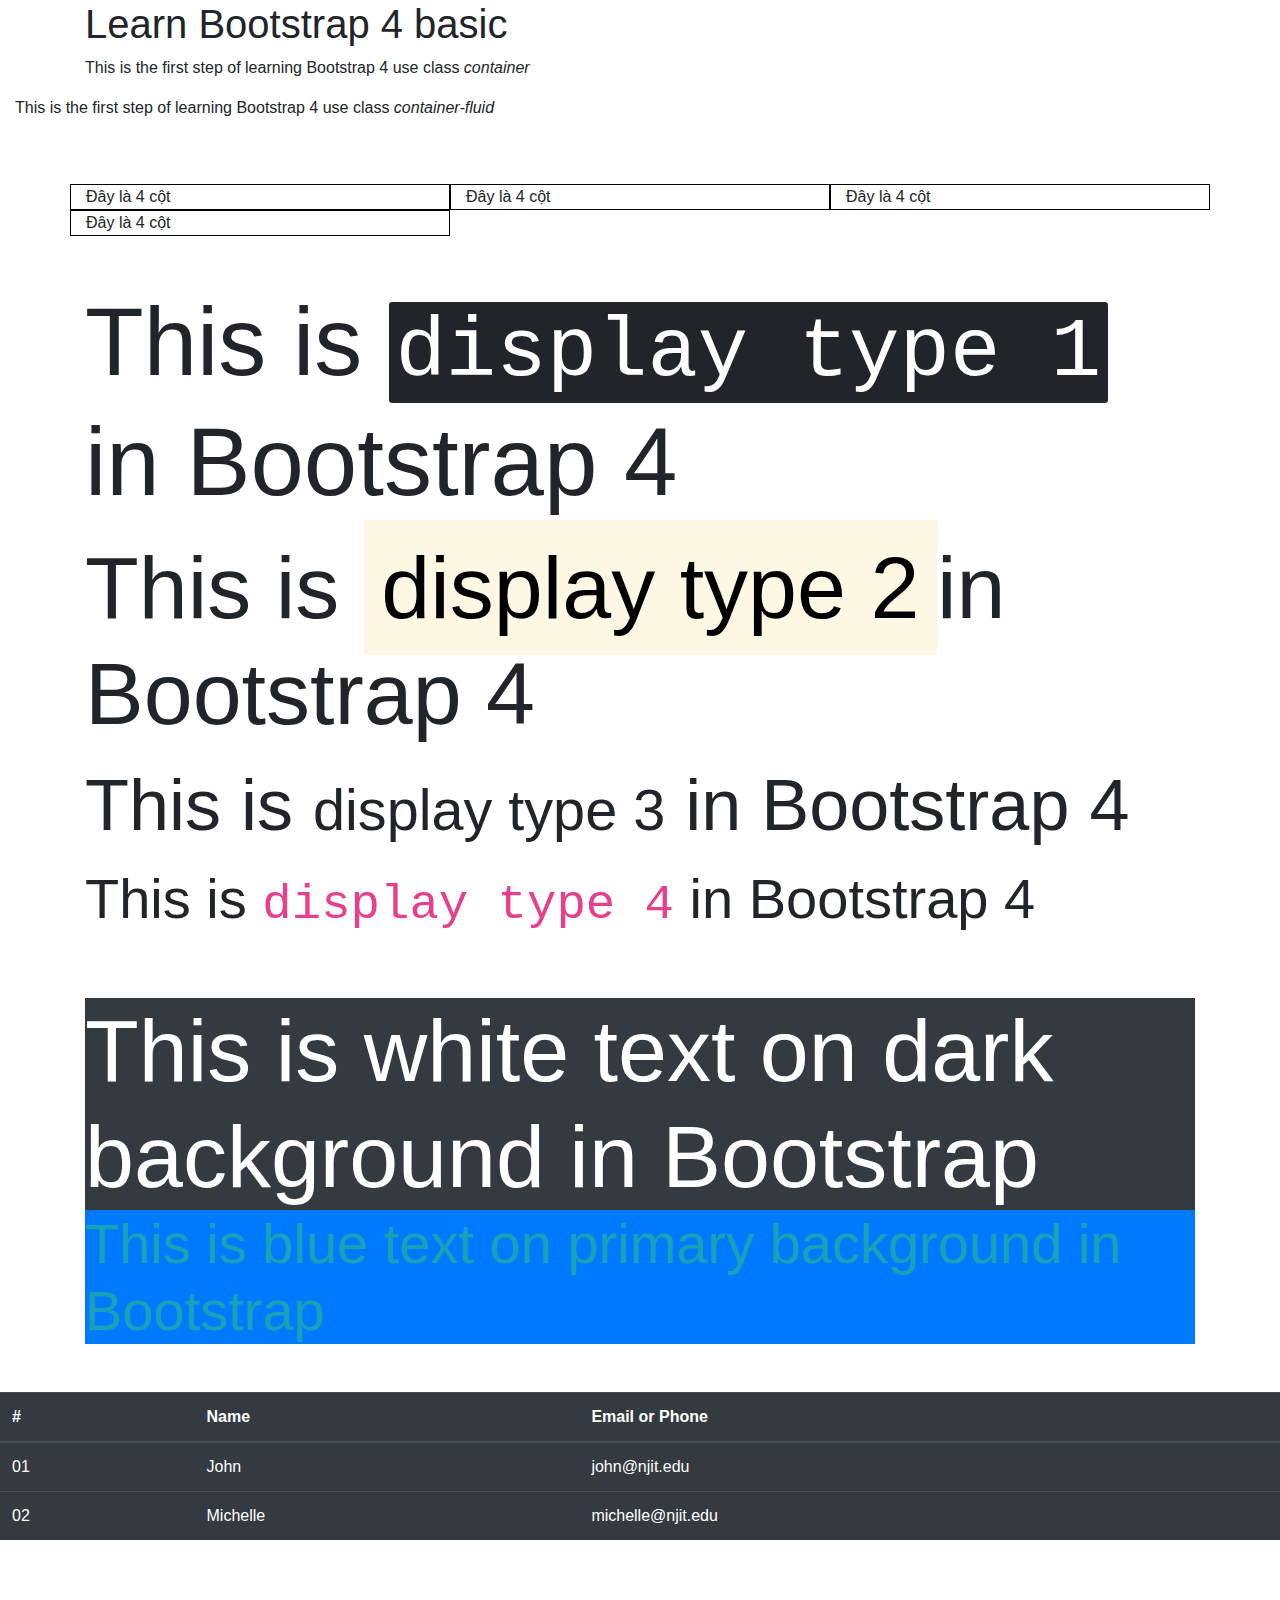
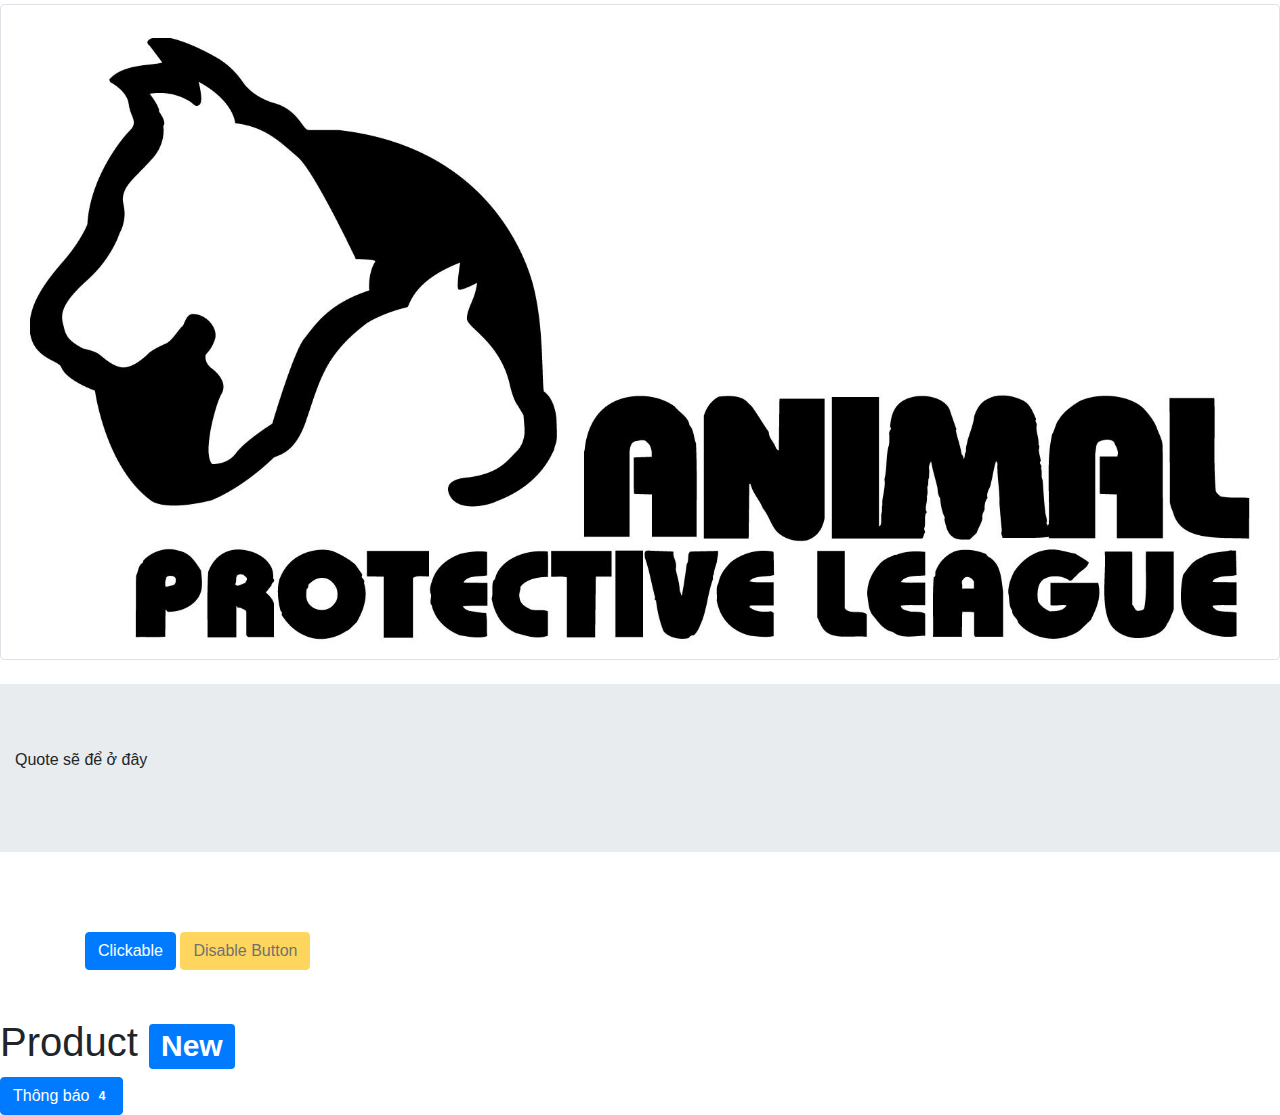
<file: index.html>
<!DOCTYPE html>
<head lang="en">
    <meta charset="utf-8">
    <!--Thu phóng theo viewport-->
    <meta name="viewport" content="width=device-width, initial-scale=1">
    <!--This line is used to embedded Bootstrap 4 into html-->
    <link rel="stylesheet" href="https://stackpath.bootstrapcdn.com/bootstrap/4.5.2/css/bootstrap.min.css" 
    integrity="sha384-JcKb8q3iqJ61gNV9KGb8thSsNjpSL0n8PARn9HuZOnIxN0hoP+VmmDGMN5t9UJ0Z" crossorigin="anonymous">
    <script src="https://stackpath.bootstrapcdn.com/bootstrap/4.5.2/js/bootstrap.min.js" 
    integrity="sha384-B4gt1jrGC7Jh4AgTPSdUtOBvfO8shuf57BaghqFfPlYxofvL8/KUEfYiJOMMV+rV" crossorigin="anonymous"></script>
    <link rel="stylesheet" href="./css/style.css">
</head>
    <div class="container">
        <h1>Learn Bootstrap 4 basic</h1>
        <p>This is the first step of learning Bootstrap 4 use class <em>container</em></p>
    </div>

    <div class="container-fluid">
        <p>This is the first step of learning Bootstrap 4 use class <em>container-fluid</em></p>
    </div>

    <br>
    <br>

    <div class="container">
        <!--Đây là Grid-system (important)-->
        <div class="row">
            <div class="col-lg-4 col-md-3">Đây là 4 cột</div>
            <div class="col-lg-4 col-md-3">Đây là 4 cột</div>
            <div class="col-lg-4 col-md-3">Đây là 4 cột</div>
            <div class="col-lg-4 col-md-3">Đây là 4 cột</div>
        </div>
    </div>

    <br>
    <br>
    <!--This is text in Bootstrap 4-->
    <div class="container">
        <p class="display-1">This is <kbd>display type 1</kbd> in Bootstrap 4</p>
        <p class="display-2">This is <mark>display type 2</mark>in Bootstrap 4</p>
        <p class="display-3">This is <small>display type 3</small> in Bootstrap 4</p>
        <p class="display-4">This is <code>display type 4</code> in Bootstrap 4</p>
    </div>

    <br>
    <br>
    <!--This is text color and background color in Bootstrap-->
    <div class="container">
        <div class="display-2 text-white bg-dark">This is white text on dark background in Bootstrap</div>
        <div class="display-4 text-info bg-primary">This is blue text on primary background in Bootstrap</div>
    </div>

    <br>
    <br>

    <div class="table-responsive">
    <table class="table table-hover  table-dark">  
        <thead>
            <tr>
                <th>#</th>
                <th>Name</th>
                <th>Email or Phone</th>
            </tr>
        </thead>
        <tbody>
            <tr>
                <td>01</td>
                <td>John</td>
                <td>john@njit.edu</td>
            </tr>
            <tr>
                <td>02</td>
                <td>Michelle</td>
                <td>michelle@njit.edu</td>
            </tr>
        </tbody>
    </table>
    </div>

    <br>
    <br>

    <!--Đây là BootStrap  Image-->
    <img src="images/APL-Logo.jpg" alt="APL Logo" class="img-thumbnail img-fluid">

    <br>
    <br>

    <!--Đây là Bootstrap Jumbotron-->
    <div class="jumbotron jumbotron-fluid">
        <div class="container-fluid">
            <p>Quote sẽ để ở đây</p>
        </div>
    </div>

    <br>
    <br>

    <!--Đây là Bootstrap Button-->
    <div class="container">
        <button type="button" class="btn btn-primary">Clickable</button>
        <button type="button" class="btn btn-warning" disabled>Disable Button</button>
    </div>

    <br>
    <br>

    <!--Đây là Bootstrap Badge-->
    <h1>Product <span class="badge badge-primary">New</span></h1>
    <button type="button" class="btn btn-primary">
        Thông báo
        <span class="badge badge-primary">4</span>
    </button>
</body>
</file>
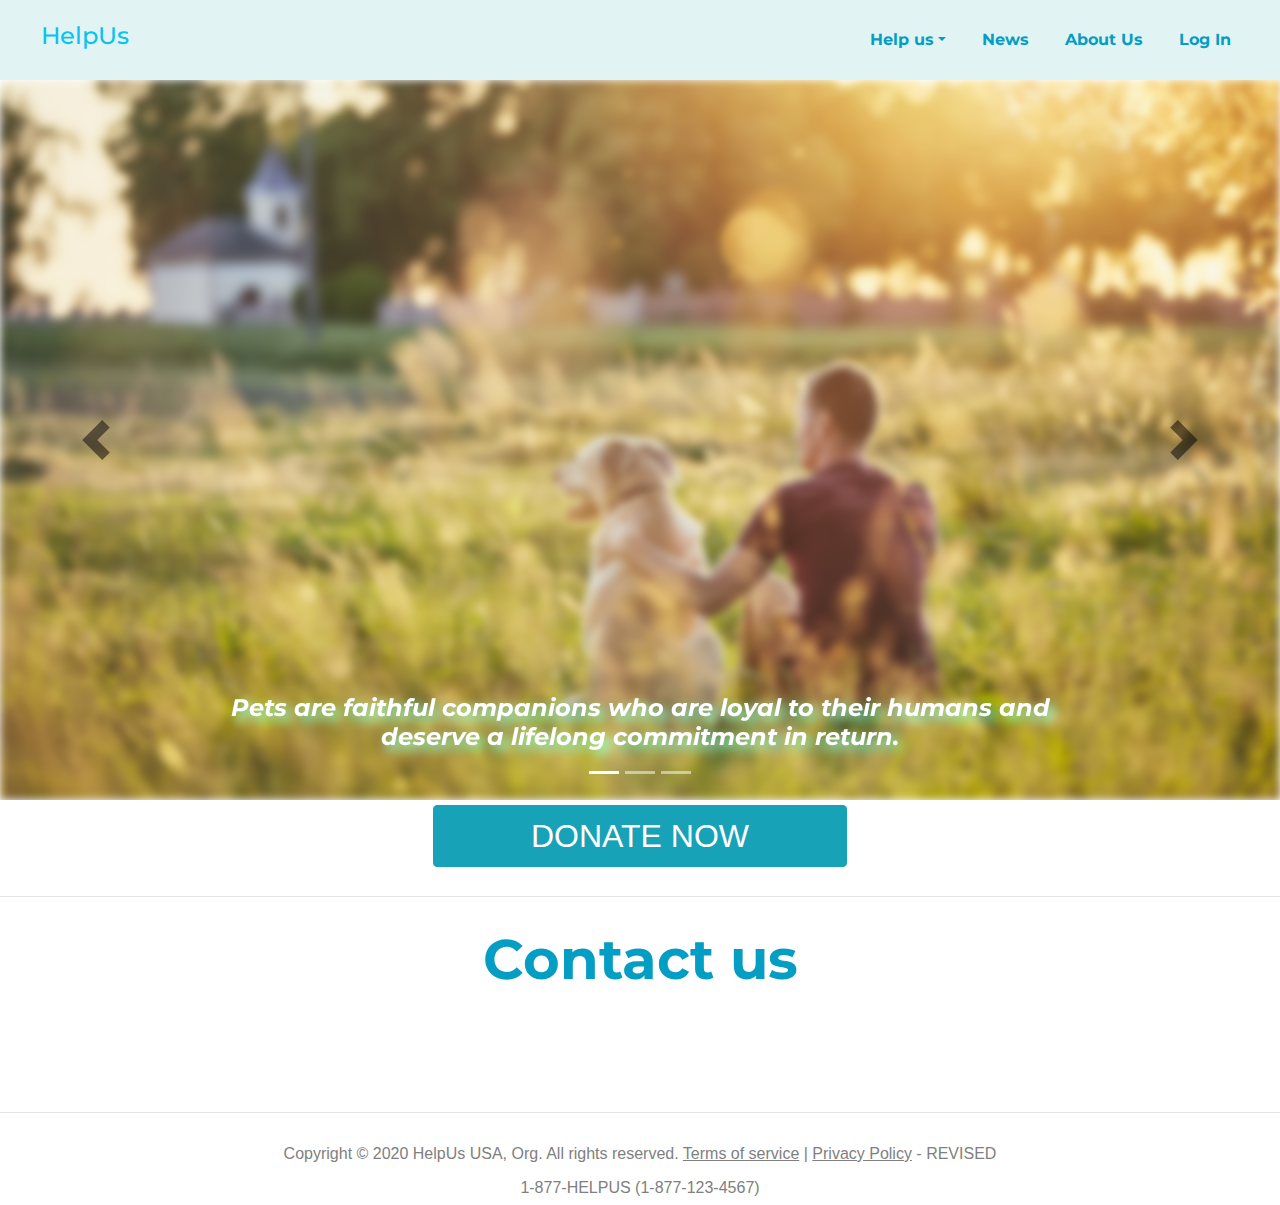
<file: index2.html>
<!DOCTYPE html>
<head lang="en">
    <meta charset="utf-8">
    <meta name="viewport" content="width=device-width, initial-scale=1">
    <title>Animal Protection League</title>
    <link rel="icon" href="./images/favicon.ico">
    <link rel="stylesheet" href="https://maxcdn.bootstrapcdn.com/bootstrap/4.0.0/css/bootstrap.min.css" integrity="sha384-Gn5384xqQ1aoWXA+058RXPxPg6fy4IWvTNh0E263XmFcJlSAwiGgFAW/dAiS6JXm" crossorigin="anonymous">
<script src="https://code.jquery.com/jquery-3.2.1.slim.min.js" integrity="sha384-KJ3o2DKtIkvYIK3UENzmM7KCkRr/rE9/Qpg6aAZGJwFDMVNA/GpGFF93hXpG5KkN" crossorigin="anonymous"></script>
<script src="https://cdnjs.cloudflare.com/ajax/libs/popper.js/1.12.9/umd/popper.min.js" integrity="sha384-ApNbgh9B+Y1QKtv3Rn7W3mgPxhU9K/ScQsAP7hUibX39j7fakFPskvXusvfa0b4Q" crossorigin="anonymous"></script>
<script src="https://maxcdn.bootstrapcdn.com/bootstrap/4.0.0/js/bootstrap.min.js" integrity="sha384-JZR6Spejh4U02d8jOt6vLEHfe/JQGiRRSQQxSfFWpi1MquVdAyjUar5+76PVCmYl" crossorigin="anonymous"></script>
<link rel="stylesheet" href="https://use.fontawesome.com/releases/v5.7.0/css/all.css" integrity="sha384-lZN37f5QGtY3VHgisS14W3ExzMWZxybE1SJSEsQp9S+oqd12jhcu+A56Ebc1zFSJ" crossorigin="anonymous">
<link rel="stylesheet" href="./css/style2.css">
    <style>
    @import url('https://fonts.googleapis.com/css2?family=Montserrat&display=swap');
    </style>
        
</head>
<body>
    <nav class="navbar navbar-expand-sm navbar-light bg-light sticky-top">
        <div class="container-fluid">
            <a class="navbar-branch" href="#">
                <h4>HelpUs</h4>
            </a>
            <!--Tạo hamburger menu-->
            <button  type="button" class="navbar-toggler" data-toggle="collapse" data-target="#navbarResponsive">
                <span class="navbar-toggler-icon"></span>
            </button>
            <!--Tạo một menu hàng ngang giống như bên góc phải màn hình-->
            <div class="collapse navbar-collapse" id="navbarResponsive">
                <ul class="navbar-nav  ml-auto">
                    <!--Tạo ra submenu -->
                    <li class="nav-item dropdown">
                        <a class="nav-link  dropdown-toggle active" data-toggle="dropdown"  href="#">Help us</a>
                        <div class="dropdown-menu">
                            <a class="dropdown-item" href="donate_form.html">Donate</a>
                            <div class="dropdown-divider"></div>
                            <a class="dropdown-item" href="volunteer_form.html">Volunteer</a>
                        </div>
                    </li>
                    <li  class="nav-iem">
                        <a class="nav-link" href="#">News</a>
                    </li >
                    <li  class="nav-item">
                        <a class="nav-link"  href="#">About Us</a>
                    </li >
                    <li  class="nav-item">
                        <a class="nav-link"  href="#">Log In</a>
                    </li >
                </ul>
            </div>
        </div>
    </nav>
    <!--Bắt đầu embedded carousel-->
    <div id="myCarousel" class="carousel slide" data-ride="carousel">
        <!--Đây là carousel indicator-->
        <ol class="carousel-indicators">
            <li data-target="#myCarousel" data-slide-to="0" class="active"></li>
            <li data-target="#myCarousel" data-slide-to="1"></li>
            <li data-target="#myCarousel" data-slide-to="2"></li>
        </ol>
        <!--Đây là wrapper-->
            <div class="carousel-inner">
                <div class="carousel-item active">
                    <img class="img-fluid w-100" src="images/Gods-Dogs-Rescue-Background-1.jpg" alt="Dog Background">
                    <div class="carousel-caption">
                        <h4 class="font-italic">Pets are faithful companions who are loyal to their humans and deserve a lifelong commitment in return.</h4>
                    </div>
                </div>
                <div class="carousel-item">
                    <img class="img-fluid w-100" src="images/Gods-Dogs-Rescue-Background-5.jpg" alt="Dog Background">
                    <div class="carousel-caption">
                        <h4 class="font-italic">Saving one dog will not change the world, but surely for that one dog, the world will change forever.</h4>
                    </div>
                </div>
                <div class="carousel-item">
                    <img class="img-fluid w-100" src="images/Gods-Dogs-Rescue-Background-7.jpg" alt="Dog Background">
                    <div class="carousel-caption">
                        <h4 class="font-italic">He who feeds a hungry animal feeds his own soul.</h4>
                    </div>
                </div>
            </div>
        <a class="carousel-control-prev" href="#myCarousel" data-slide="prev">
            <span class="carousel-control-prev-icon"></span>
        </a>
        <a class="carousel-control-next" href="#myCarousel" data-slide="next">
            <span class="carousel-control-next-icon"></span>
        </a>
    </div>
    <div class="container-fluid">
        <div class="row text-center">
            <div class="col-4"></div>
            <a class="btn btn-info col-4 display-4 index2" href="donate_form.html">DONATE NOW</a>
            <div class="col-4"></div>
        </div>
    </div>
    <hr class="my-4">
    <footer>
        <div class="container-fluid">
            <div class="row">
                <div class="col-12">
                    <h4 class="text-center contactus display-4">Contact us</h4>
                </div>
            </div>
            <div class="row text-center">
                <div class="col-12 social">
                    <a href="#"><i class="fab fa-instagram"></i></a>
                    <a href="#"><i class="fab fa-google-plus-g"></i></a>
                    <a href="#"><i class="fab fa-line"></i></a>
                    <a href="#"><i class="fab fa-facebook"></i></a>
                    <a href="#"><i class="fab fa-twitter"></i></a>
                </div>
            </div>
        </div>
        <hr class="my-4">
        <div class="container dieukhoan">
            <div class="row text-center">
                <div class="col-12">
                    Copyright &copy 2020 HelpUs USA, Org. All rights reserved.  <span class="under1">Terms of service</span> | <span class="under1">Privacy Policy</span> - REVISED
                </div>
            </div>
            <div class="row text-center">
                <div class="col-12">
                    1-877-HELPUS (1-877-123-4567)
                </div>
            </div>
        </div>
    </footer>
</body>
</file>
<file: css/style.css>
.col-lg-4{
    border: 1px solid black;
}
</file>
<file: css/style2.css>
.navbar{
    background-color: #e1f4f3 !important;
}
.nav-link{
    font-weight: bold;
    color: rgb(4, 157, 196) !important;
    font-family: 'Montserrat', sans-serif;
    padding: 10px;
    margin: 10px;
}
.navbar li a:hover{
    color:rgb(11, 235, 235) !important;
}

.navbar-branch h4{
    font-family: 'Montserrat', sans-serif;
    color: rgb(10, 194, 240);
    padding: 10px;
}
/*Xoá underline của link*/
.container-fluid .navbar-branch{
    text-decoration: none;
}
/*ở trên là của navbar*/

.dropdown-item{
    color: rgb(4, 157, 196) !important;
}
.dropdown-item:hover{
    color:rgb(11, 235, 235) !important;
}
.carousel-caption h4{
    font-family: 'Montserrat', sans-serif;
    font-weight: bold;
    font-size: 150%;
    text-shadow: 5px 5px 11px aquamarine;
}
.carousel-inner .img-fluid{
    filter: blur(4px);
  -webkit-filter: blur(4px);
}
.carousel-control-prev-icon, .carousel-control-next-icon{
    height: 40px;
    width: 40px;
    filter:invert(1);
}
.row{
    padding: 5px;
    margin: 0px;
}

/*donate*/
.container-fluid .display-1{
    padding: 5px;
    margin: 70px;
    font-family: 'Montserrat', sans-serif;
    font-weight: bold;
    color: rgb(4, 157, 196) !important;
    text-transform: uppercase;
}

/*billing*/
.form-group .col-md-3{
    font-family: 'Montserrat', sans-serif;
    color: rgb(4, 157, 196) !important;
    text-transform: uppercase;
    font-size: 32px;
    font-weight: bold;
}

.form-group .form-group{
    font-family: 'Montserrat', sans-serif;
    color: rgb(4, 157, 196) !important;
}

/*Payment*/
/*Volunteer*/
.container .volunteer{
    font-family: 'Montserrat', sans-serif;
    color: rgb(4, 157, 196) !important;
}

/*Contact*/
.container-fluid .contactus{
    color: rgb(4, 157, 196) !important;
    font-family: 'Montserrat', sans-serif;
    font-weight: bold;
}

/*Social*/
.fa-google-plus-g{
    font-size: 3rem;
    color:#db4a39;
}
.fa-line{
    font-size: 3rem;
    color:#00b900;  
}
.fa-facebook{
    font-size: 3rem;
    color:#3b5998;
}
.fa-twitter{
    font-size: 3rem;
    color:#00acee;
}
.fa-instagram{
    font-size:3rem;
    color:#3f729b;
}
.social a{
    padding: 10px;
    margin: 10px;
}
.my-2{
    width: 95%;
}

/*Button*/
.index2{
    font-size: 2rem;
}
.index2:hover{
    background-color: rgb(11,235,235) !important;
}

/*Copy, terms, private*/
.under1{
    text-decoration: underline;
}
.dieukhoan .col-12{
    color: gray;
}
</file>
